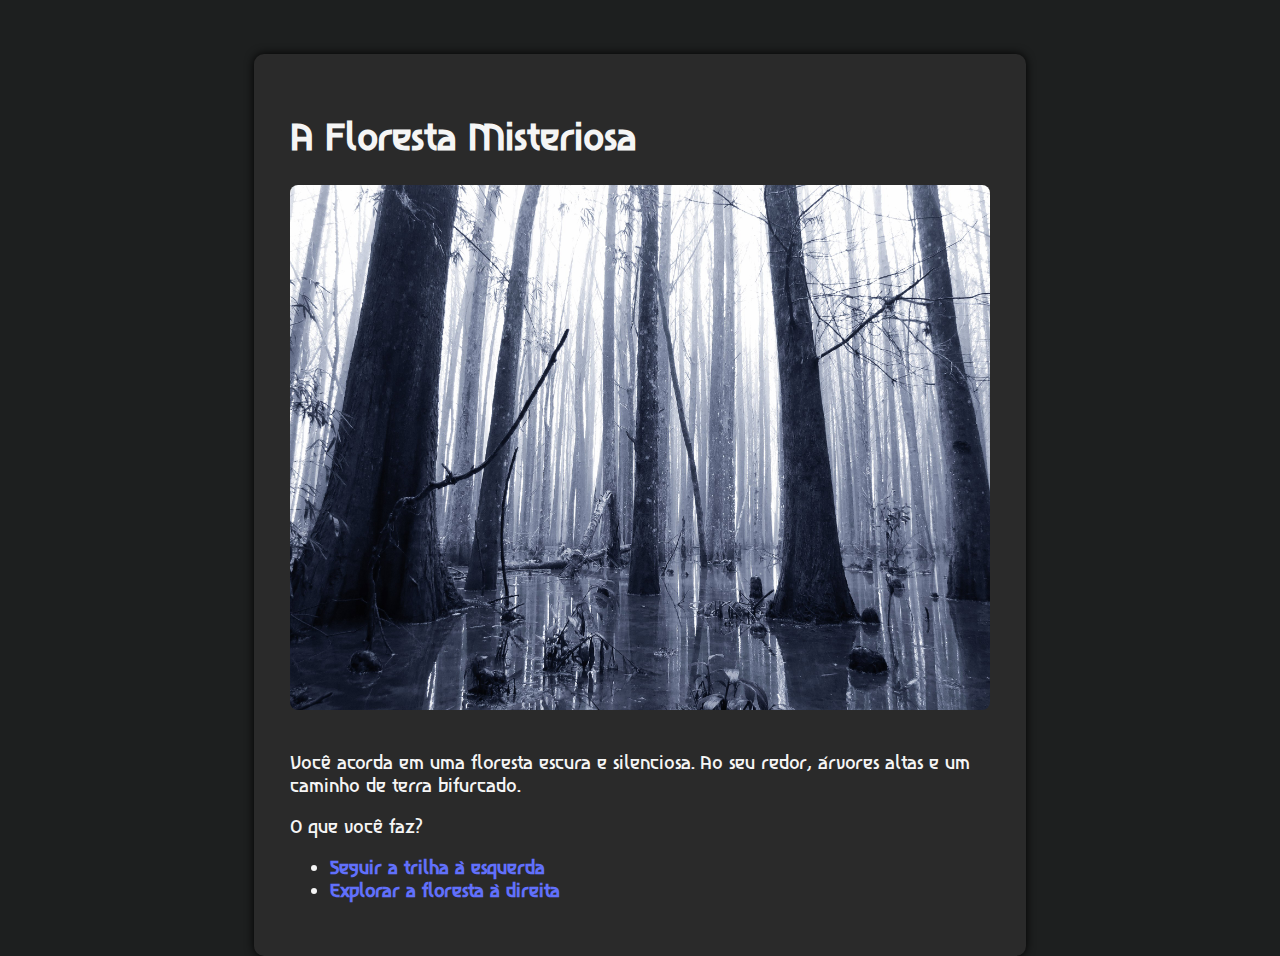
<file: index.html>
<!DOCTYPE html>
<html lang="pt-BR">
<head>
  <meta charset="UTF-8">
  <title>A Floresta Misteriosa</title>
  <link rel="stylesheet" href="style.css">
</head>
<body>
  <div class="pagina">
    <h1>A Floresta Misteriosa</h1>
    <img src="floresta nigar.jpeg" alt="Floresta escura">
    <p>Você acorda em uma floresta escura e silenciosa. Ao seu redor, árvores altas e um caminho de terra bifurcado.</p>
    <p>O que você faz?</p>
    <ul>
      <li><a href="seguir_trilha.html">Seguir a trilha à esquerda</a></li>
      <li><a href="explorrar_floresta.html">Explorar a floresta à direita</a></li>
    </ul>
  </div>
</body>
</html>
</file>
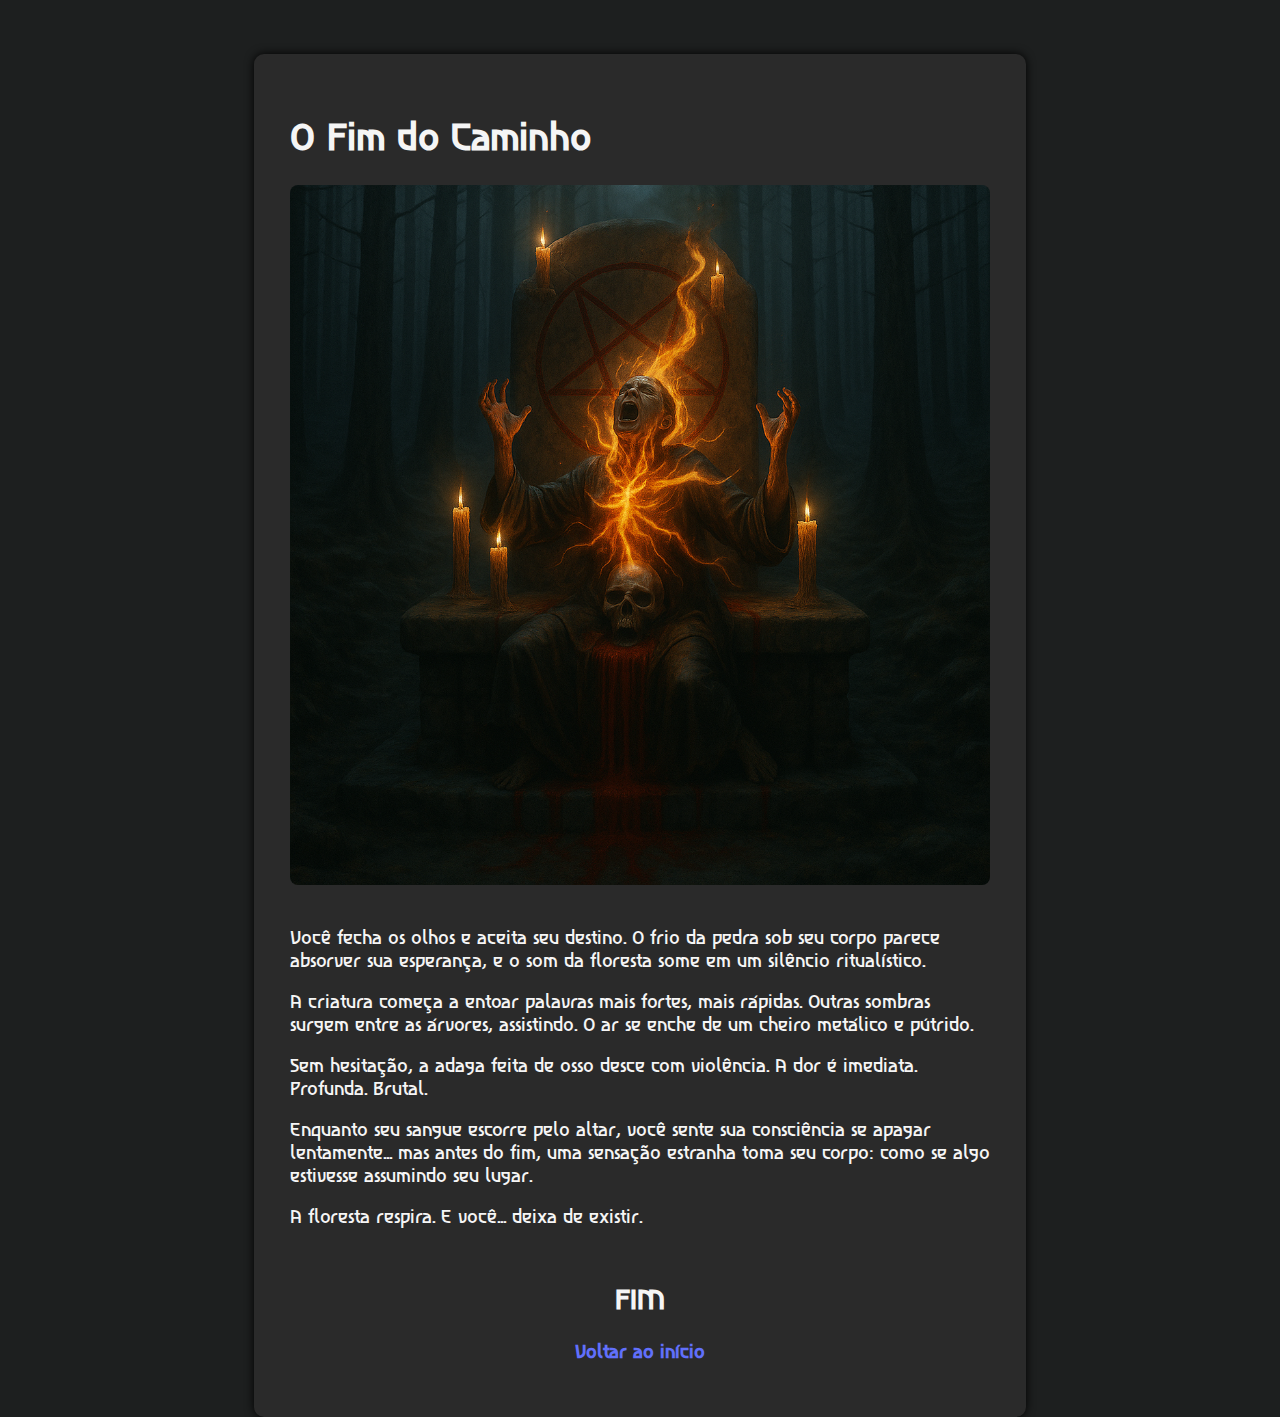
<file: aceitar_destino.html>
<!DOCTYPE html>
<html lang="pt-BR">
<head>
  <meta charset="UTF-8">
  <meta name="viewport" content="width=device-width, initial-scale=1.0">
  <title>O Fim do Caminho</title>
  <link rel="stylesheet" href="style.css">
</head>
<body>
  <div class="pagina">
    <h1>O Fim do Caminho</h1>
    <img src="ritual_feito.png" alt="Altar sombrio no meio da floresta">
    <p>Você fecha os olhos e aceita seu destino. O frio da pedra sob seu corpo parece absorver sua esperança, e o som da floresta some em um silêncio ritualístico.</p>
    <p>A criatura começa a entoar palavras mais fortes, mais rápidas. Outras sombras surgem entre as árvores, assistindo. O ar se enche de um cheiro metálico e pútrido.</p>
    <p>Sem hesitação, a adaga feita de osso desce com violência. A dor é imediata. Profunda. Brutal.</p>
    <p>Enquanto seu sangue escorre pelo altar, você sente sua consciência se apagar lentamente... mas antes do fim, uma sensação estranha toma seu corpo: como se algo estivesse assumindo seu lugar.</p>
    <p>A floresta respira. E você... deixa de existir.</p>

    <h2 style="text-align: center; margin-top: 2em;">FIM</h2>
    <p style="text-align: center;"><a href="index.html">Voltar ao início</a></p>
  </div>
</body>
</html>
</file>
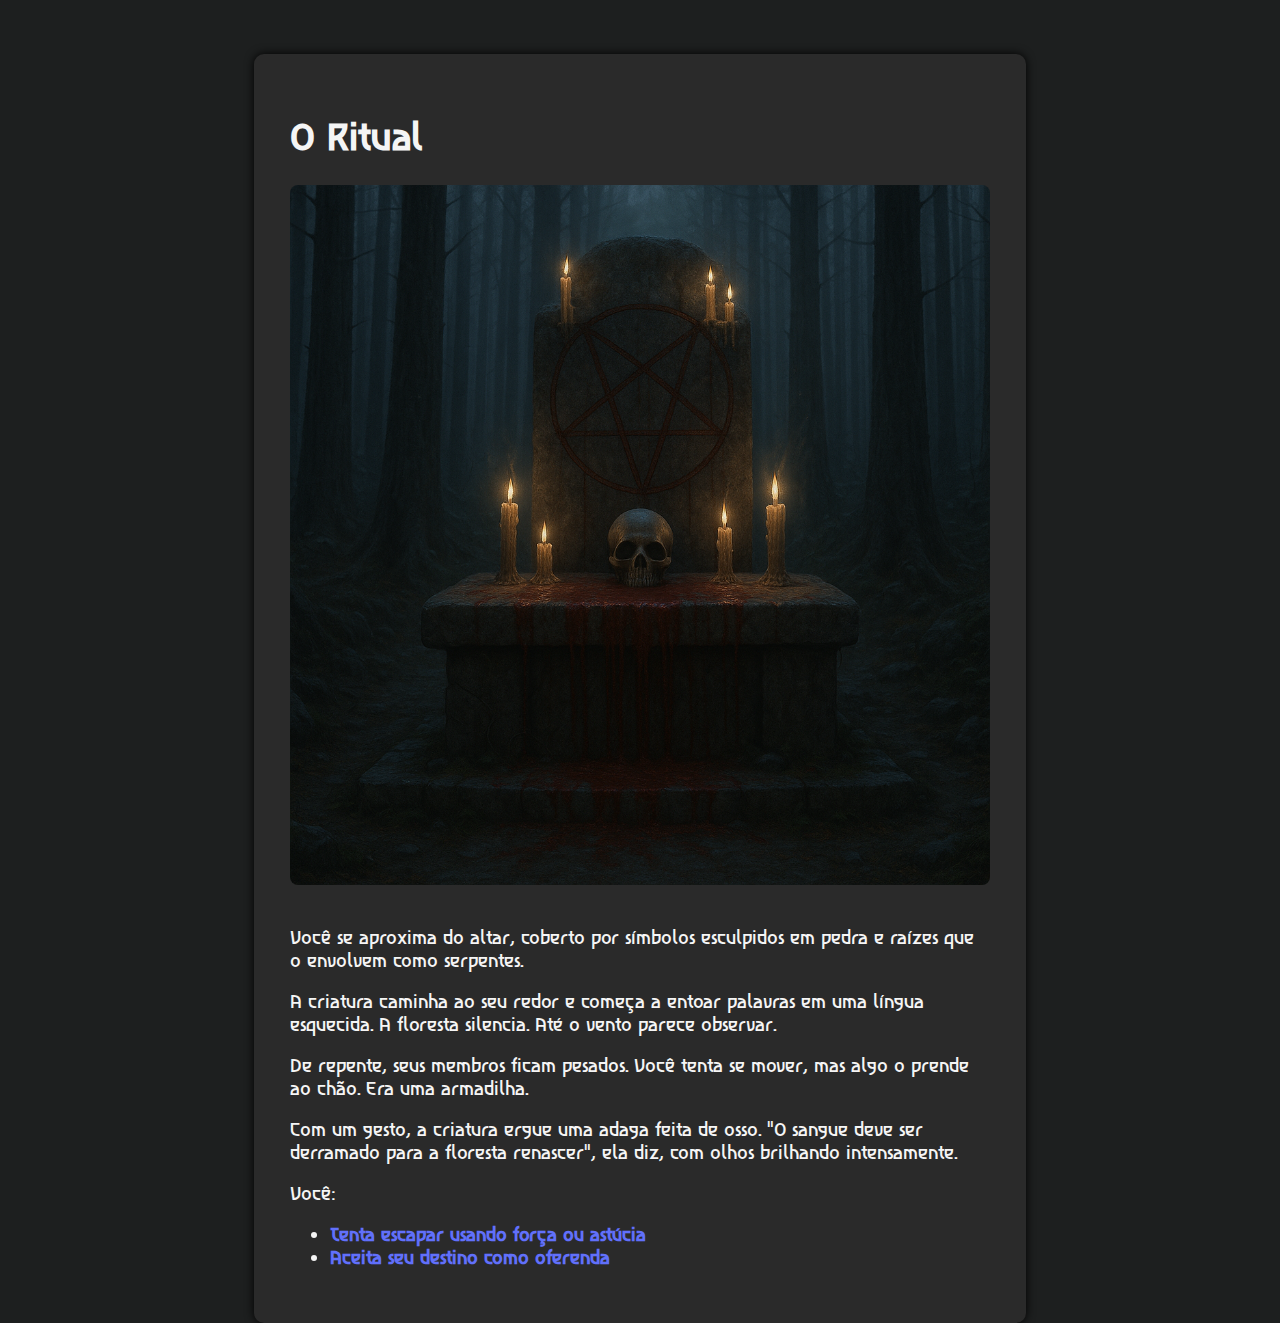
<file: altar_teste.html>
<!DOCTYPE html>
<html lang="pt-BR">
<head>
  <meta charset="UTF-8">
  <meta name="viewport" content="width=device-width, initial-scale=1.0">
  <title>O Ritual</title>
  <link rel="stylesheet" href="style.css">
</head>
<body>
  <div class="pagina">
    <h1>O Ritual</h1>
    <img src="ritual.png" alt="Altar antigo e criatura ao redor">
    <p>Você se aproxima do altar, coberto por símbolos esculpidos em pedra e raízes que o envolvem como serpentes.</p>
    <p>A criatura caminha ao seu redor e começa a entoar palavras em uma língua esquecida. A floresta silencia. Até o vento parece observar.</p>
    <p>De repente, seus membros ficam pesados. Você tenta se mover, mas algo o prende ao chão. Era uma armadilha.</p>
    <p>Com um gesto, a criatura ergue uma adaga feita de osso. "O sangue deve ser derramado para a floresta renascer", ela diz, com olhos brilhando intensamente.</p>
    <p>Você:</p>
    <ul>
        <li><a href="ponte_velha.html">Tenta escapar usando força ou astúcia</a></li>
        <li><a href="aceitar_destino.html">Aceita seu destino como oferenda</a></li>
    </ul>
  </div>
</body>
</html>
</file>
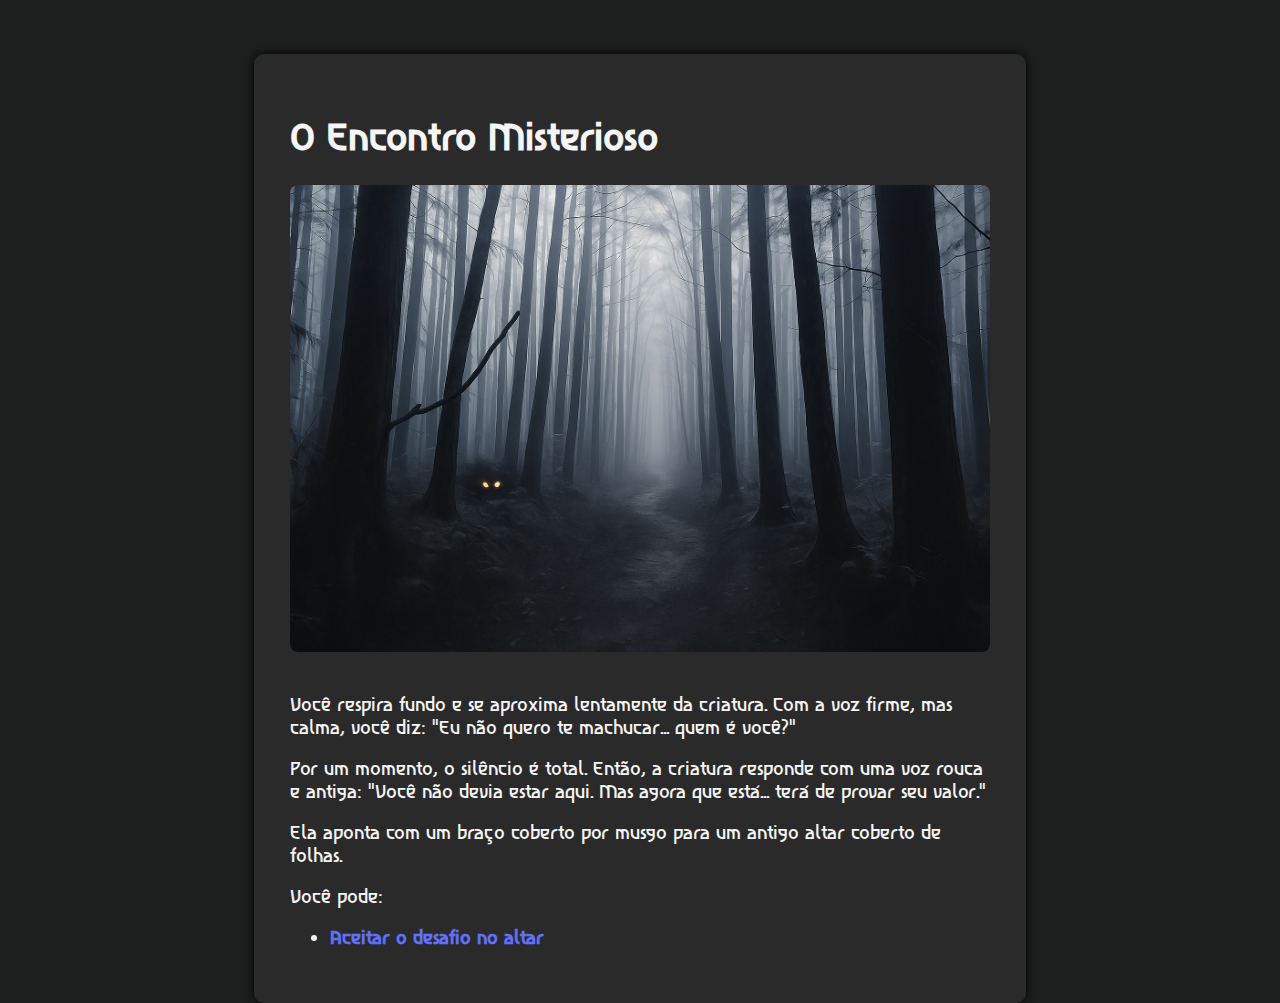
<file: falar_com_criatura.html>
<!DOCTYPE html>
<html lang="pt-BR">
<head>
  <meta charset="UTF-8">
  <meta name="viewport" content="width=device-width, initial-scale=1.0">
  <title>O Encontro Misterioso</title>
  <link rel="stylesheet" href="style.css">
</head>
<body>
  <div class="pagina">
    <h1>O Encontro Misterioso</h1>
    
    <img class="criatura" src="ChatGPT Image 27 de mai. de 2025, 08_37_39.png" alt="Olhos brilhantes entre as árvores">

    <p>Você respira fundo e se aproxima lentamente da criatura. Com a voz firme, mas calma, você diz: "Eu não quero te machucar... quem é você?"</p>
    <p>Por um momento, o silêncio é total. Então, a criatura responde com uma voz rouca e antiga: "Você não devia estar aqui. Mas agora que está... terá de provar seu valor."</p>
    <p>Ela aponta com um braço coberto por musgo para um antigo altar coberto de folhas.</p>
    <p>Você pode:</p>
    <ul>
      <li><a href="altar_teste.html">Aceitar o desafio no altar</a></li>
    </ul>
  </div>
</body>
</html>
</file>
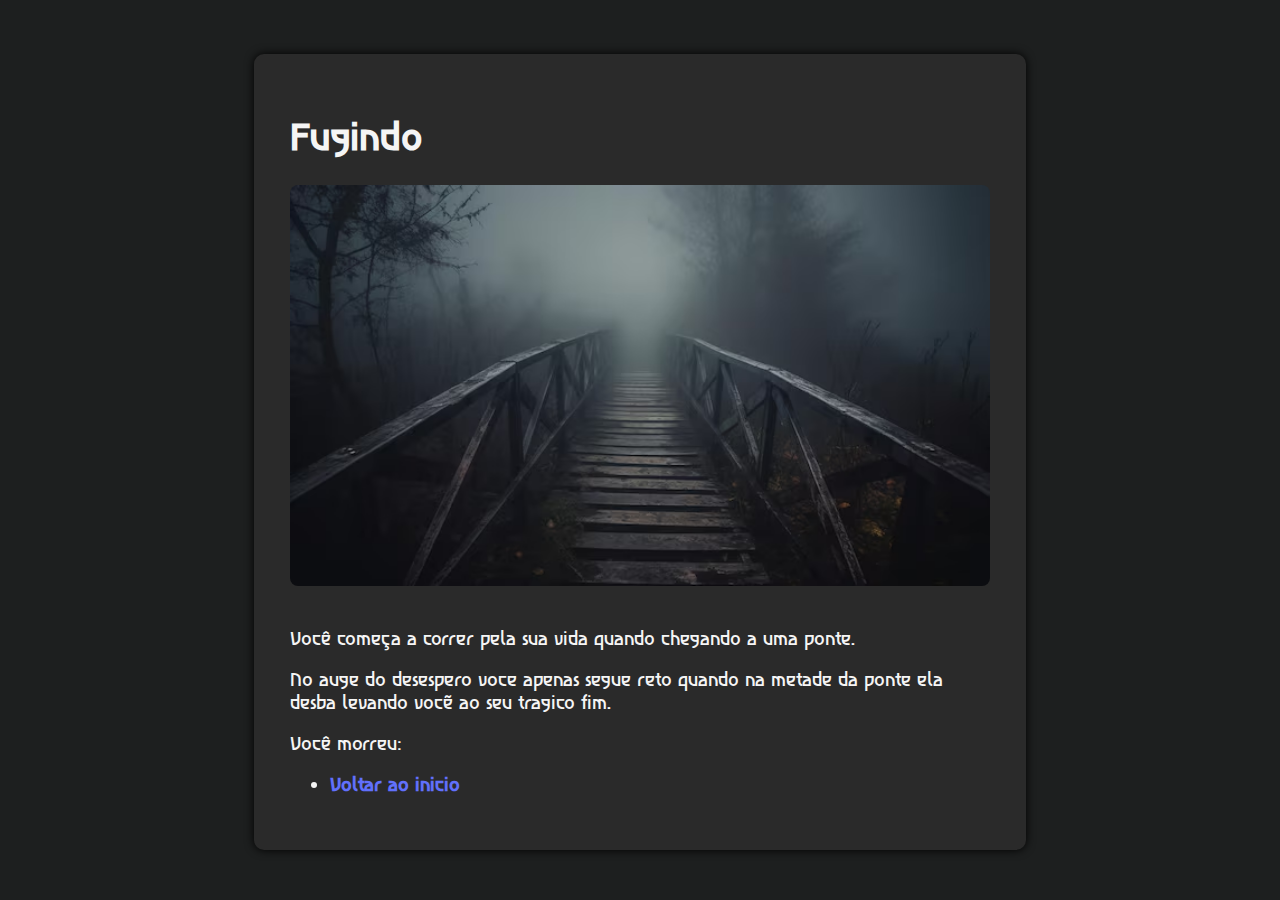
<file: ponte_velha.html>
<!DOCTYPE html>
<html lang="pt-BR">
<head>
  <meta charset="UTF-8">
  <meta name="viewport" content="width=device-width, initial-scale=1.0">
  <title>Mais Fundo na Trilha</title>
  <link rel="stylesheet" href="style.css">
</head>
<body>
  <div class="pagina">
    <h1>Fugindo</h1>
    <img src="ponte.png" alt="Trilha estreita e neblinada">
    <p>Você começa a correr pela sua vida quando chegando a uma ponte.</p>
    <p>No auge do desespero voce apenas segue reto quando na metade da ponte ela desba levando vocẽ ao seu tragico fim.</p>
    <p>Você morreu:</p>
    <ul>
      <li><a href="index.html">Voltar ao inicio</a></li>
    </ul>
  </div>
</body>
</html>
</file>
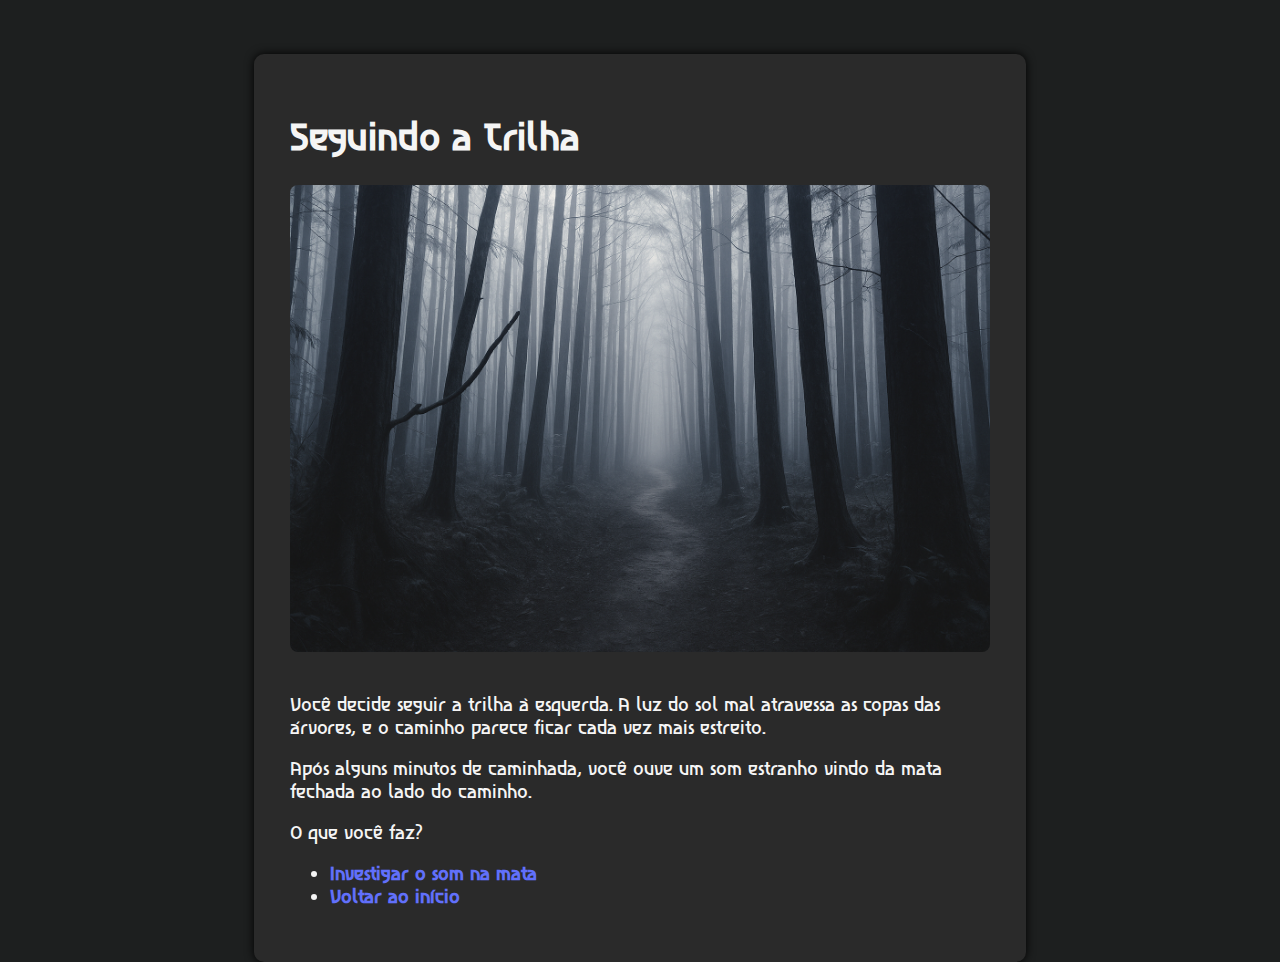
<file: seguir_trilha.html>
<!DOCTYPE html>
<html lang="pt-BR">
<head>
  <meta charset="UTF-8">
  <meta name="viewport" content="width=device-width, initial-scale=1.0">
  <title>Seguindo a Trilha</title>
  <link rel="stylesheet" href="style.css">
</head>
<body>
  <div class="pagina">
    <h1>Seguindo a Trilha</h1>
    <img src="seguir trilha esquerda.png" alt="Trilha na floresta">
    <p>Você decide seguir a trilha à esquerda. A luz do sol mal atravessa as copas das árvores, e o caminho parece ficar cada vez mais estreito.</p>
    <p>Após alguns minutos de caminhada, você ouve um som estranho vindo da mata fechada ao lado do caminho.</p>
    <p>O que você faz?</p>
    <ul>
      <li><a href="investigar_som.html">Investigar o som na mata</a></li>
      <li><a href="index.html">Voltar ao início</a></li>
    </ul>
  </div>
</body>
</html>
</file>
<file: style.css>
@import url('https://fonts.googleapis.com/css2?family=Asimovian&display=swap');
body {
  background-color: #1d1f1f;
  color: #f5f5f5;
   font-family: "Asimovian", sans-serif;
  margin: 0;
  padding: 0;
  font-size: large;
  
}

.pagina {
  max-width: 700px;
  margin: auto;
  padding: 2em;
 background-color: #2a2a2a;
  border-radius: 10px;
  box-shadow: 0 0 10px #000;
  margin-top: 3em;
}

img {
  width: 100%;
  border-radius: 8px;
  margin-bottom: 1em;
}

a {
  color: #6170fb;
  text-decoration: none;
  font-weight: bold;
}

a:hover {
  color: #907add;
}
#cratura{
width: 80px;
}
</file>
